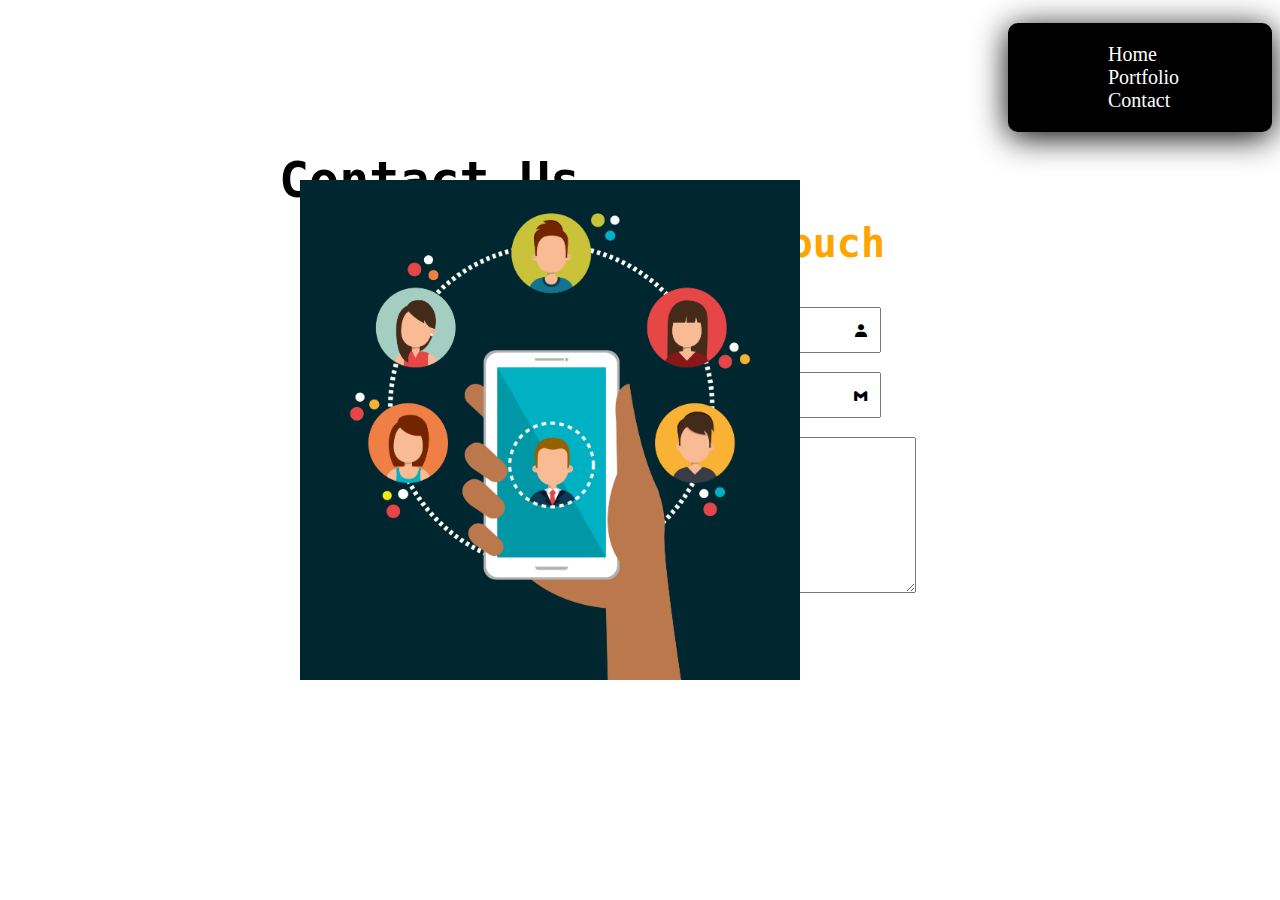
<file: Portfolio website/contact.html>
<!DOCTYPE html>
<html lang="en">
<head>
    <meta charset="UTF-8">
    <meta name="viewport" content="width=device-width, initial-scale=1.0">
    <title>Contact</title>
    <link rel="stylesheet"href="contact.css">
    <link href='https://unpkg.com/boxicons@2.1.4/css/boxicons.min.css' rel='stylesheet'>
</head>
<body>
<form action="home.html">
    <nav class="nav">
        <a href="home.html">Home</a>
        <a href="portfolio.html">Portfolio</a>
        <a href="Contact.html">Contact</a>
    </nav>
    <div class="Logo">
    <h1>Contact Us</h1>
    </div>
    <div class="container">
        <form action="#"method="post">
        <p><b>Get In Touch</b></p>
        <input type="text"placeholder="Enter Name"name="name"id="name"required><br>
        <i class='bx bxs-user'></i><br>
        <input type="text"placeholder="Enter Gmail"name="gmail"id="gmail"required><br>
        <i class='bx bxl-gmail' ></i><br>
        <textarea name="comments"placeholder="Message"rows="10"cols="40"name="message"id="message"></textarea><br>
        <button type="button"class="submit"><b>SUBMIT</b></button>
        </form>
    </div>
    <div class="baba">
        <img src="50883.jpg">
    </div>
</form>
</body>
</html>
</file>
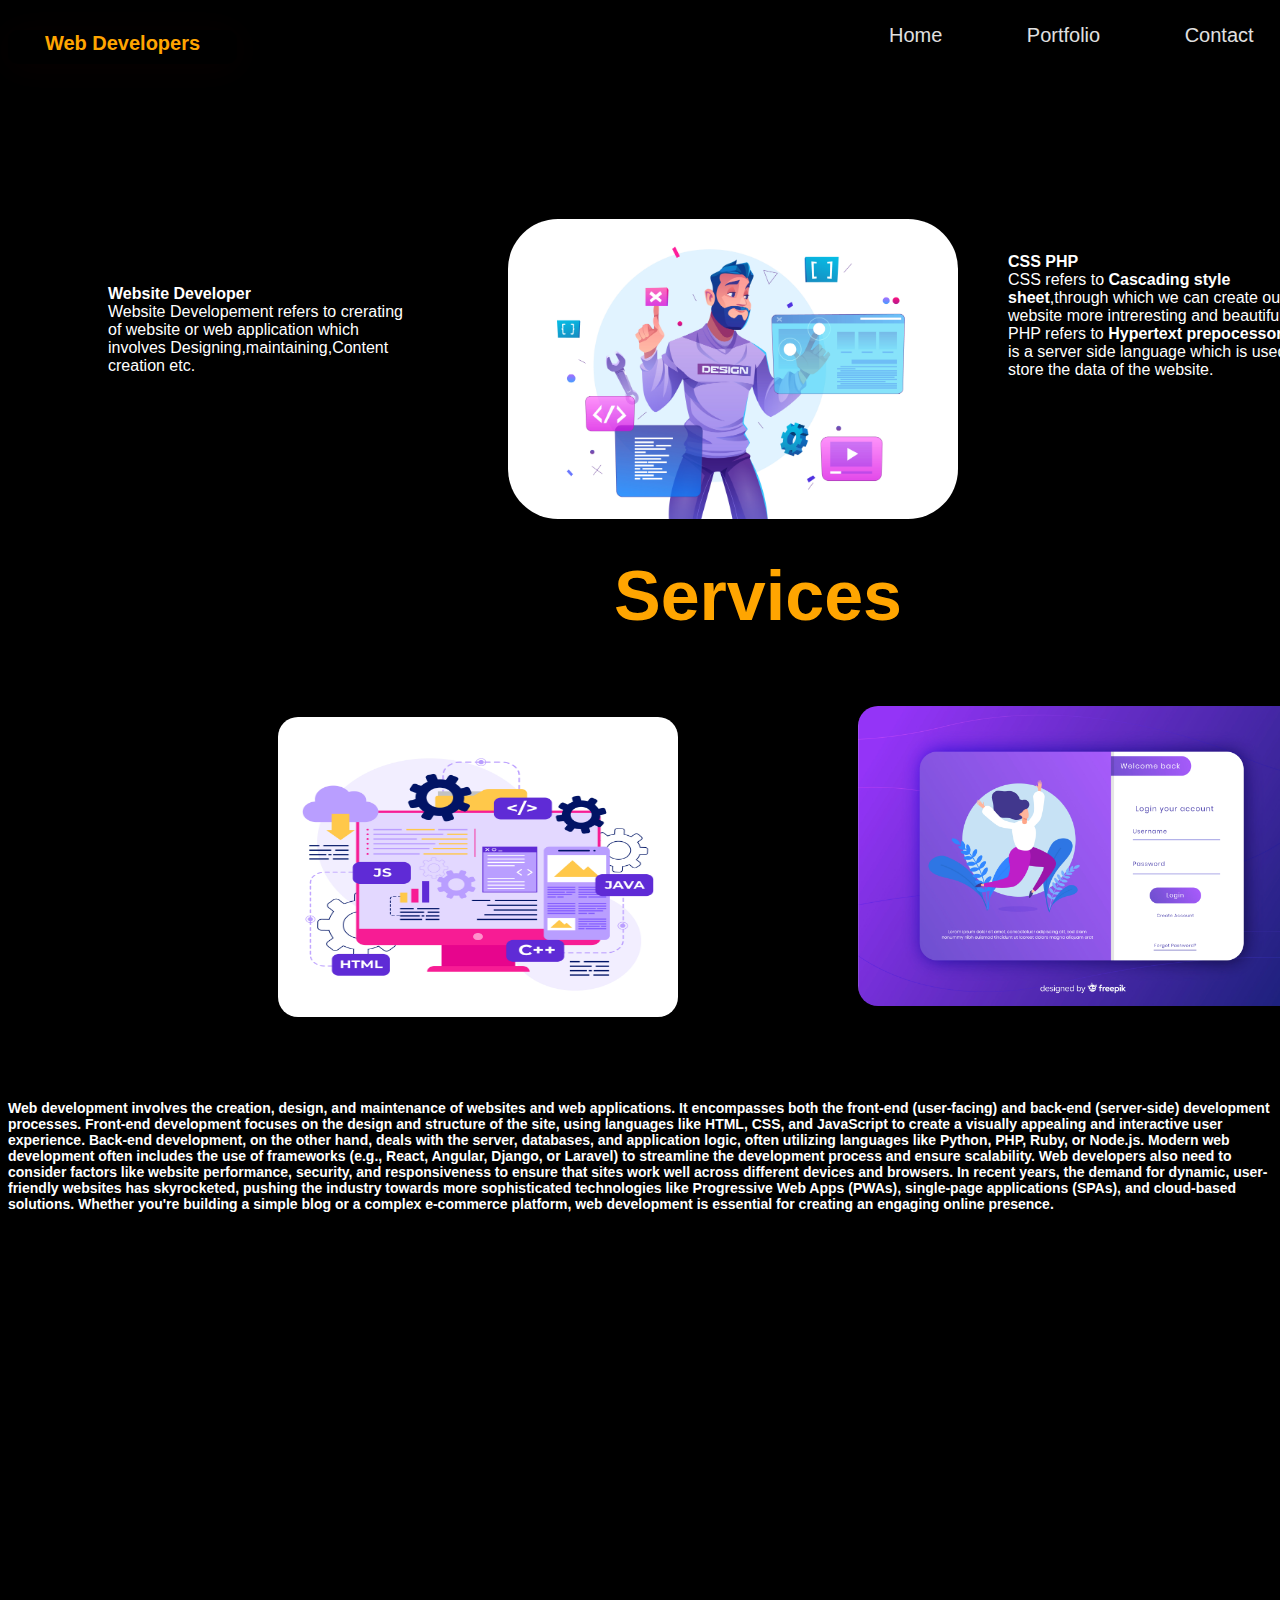
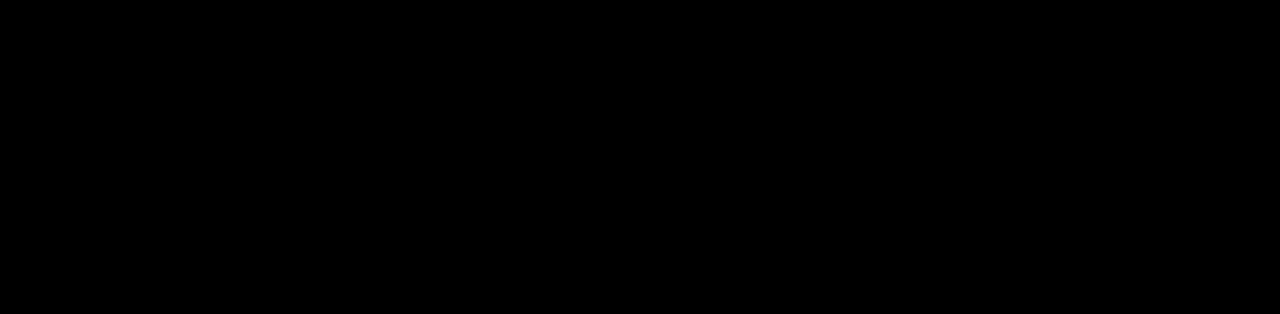
<file: Portfolio website/home.html>
<!DOCTYPE html>
<html lang="en">
<head>
    <meta charset="UTF-8">
    <meta name="viewport" content="width=device-width, initial-scale=1.0">
    <title>PortFolio Website</title>
    <link rel="stylesheet"href="home.css">
</head>
<body>
    <nav class="nav">
        <a href="#">Home</a>
        <a href="portfolio.html">Portfolio</a>
        <a href="Contact.html">Contact</a>
        <div class="sign">
        <a href="sign.html">Sign-Up</a>
        </div>
    </nav>
    <div class="logo">
        <h1> Web Developers</h1>
    </div>
    <div class="photo">
        <P><b>Website Developer</b><br>Website Developement refers to crerating of website or web application which involves Designing,maintaining,Content creation etc.
        </p><br>
    <img src="19362653.jpg"><br>
    </div>
    <div class="paragraph">
    <p><b>CSS PHP</b><br>CSS refers to <b>Cascading style sheet</b>,through which we can create our website more intreresting and beautiful. PHP refers to <b>Hypertext prepocessor</b> it is a server side language which is used to store the data of the website.
    </p>
    </div>
    <div class="new">
        <h1>Services</h1>
        <p><b>Web Design</b></p>
        <img src="7040859.jpg">
    </div>
    <div class="A">
        <p><b>Login Page</b></p>
        <img src="2756685.jpg">
    </div>
    <div class="jep">
        <p><b>Web development involves the creation, design, and maintenance of websites and web applications. It encompasses both the front-end (user-facing) and back-end (server-side) development processes. Front-end development focuses on the design and structure of the site, using languages like HTML, CSS, and JavaScript to create a visually appealing and interactive user experience. Back-end development, on the other hand, deals with the server, databases, and application logic, often utilizing languages like Python, PHP, Ruby, or Node.js.

            Modern web development often includes the use of frameworks (e.g., React, Angular, Django, or Laravel) to streamline the development process and ensure scalability. Web developers also need to consider factors like website performance, security, and responsiveness to ensure that sites work well across different devices and browsers.
            
            In recent years, the demand for dynamic, user-friendly websites has skyrocketed, pushing the industry towards more sophisticated technologies like Progressive Web Apps (PWAs), single-page applications (SPAs), and cloud-based solutions. Whether you're building a simple blog or a complex e-commerce platform, web development is essential for creating an engaging online presence.</b></p>
    </div>
</body>
</html>
</file>
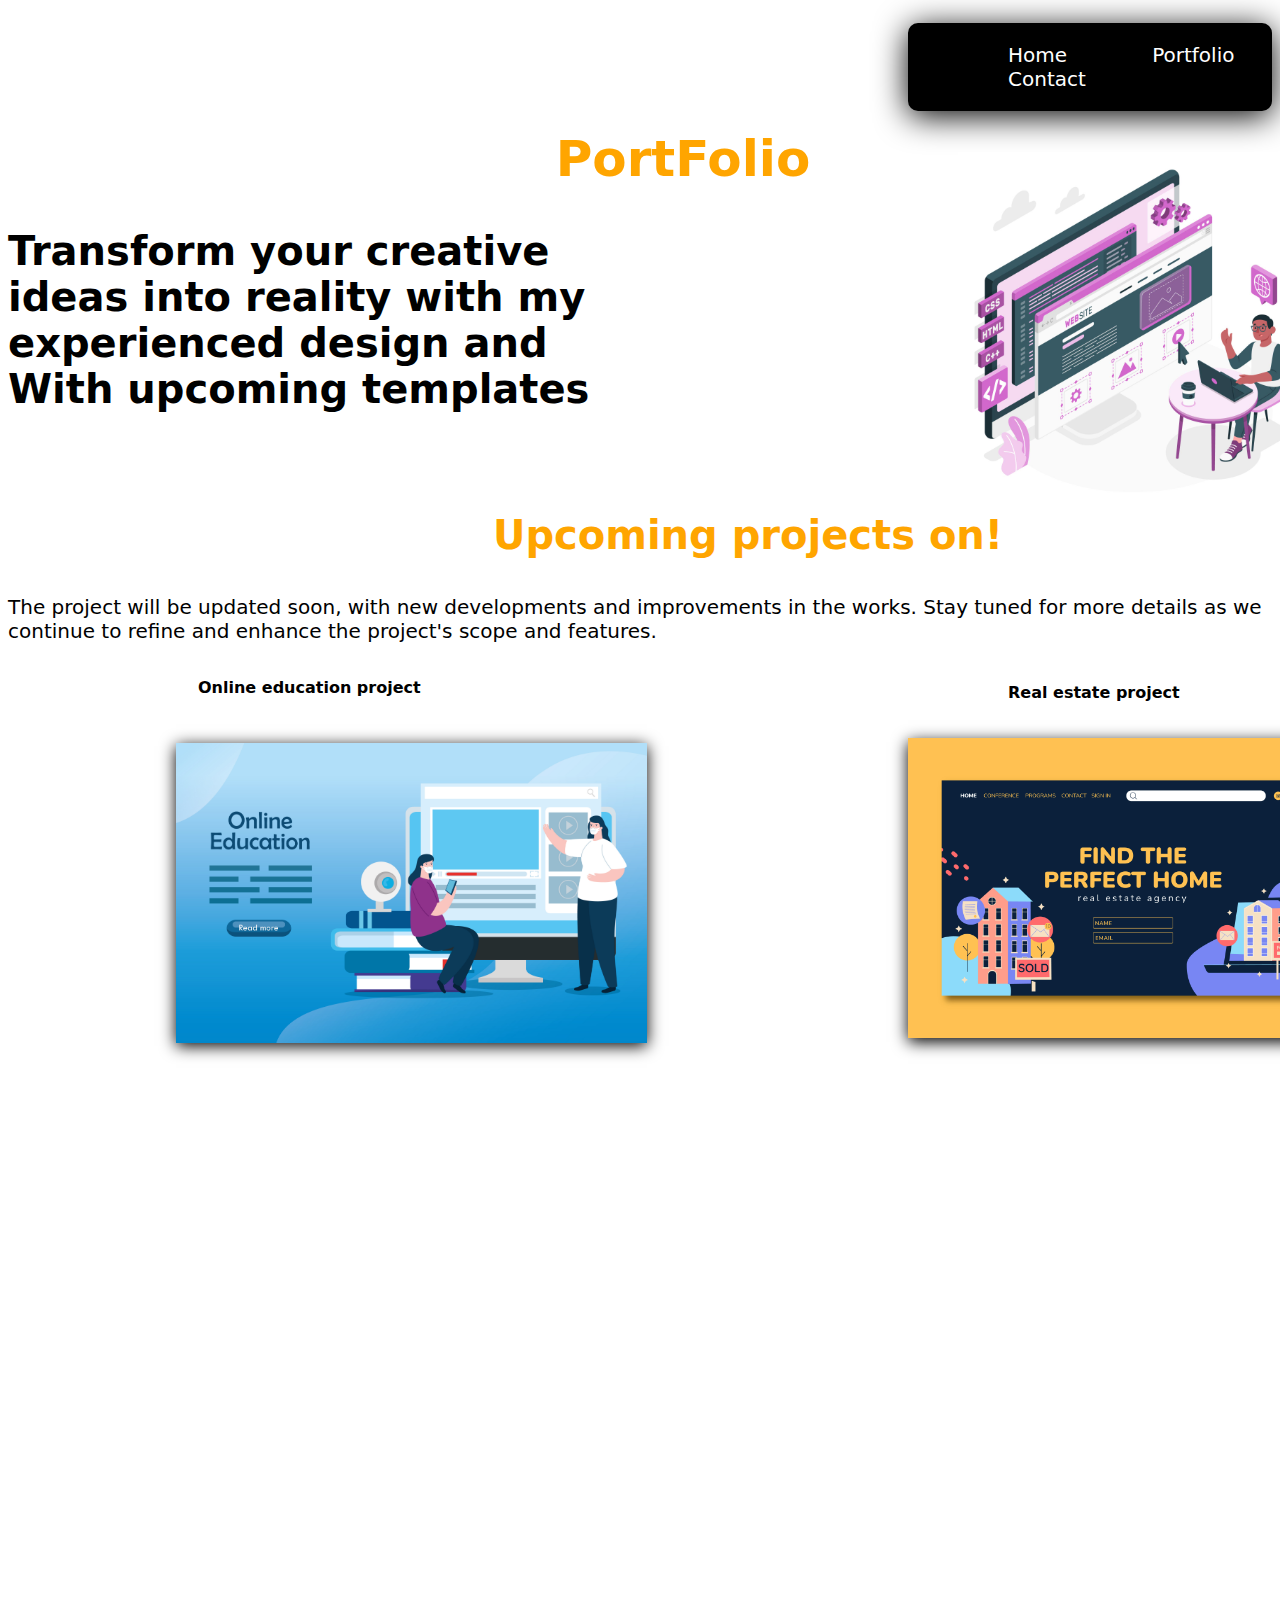
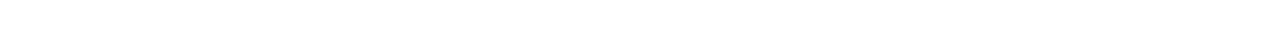
<file: Portfolio website/portfolio.html>
<!DOCTYPE html>
<html lang="en">
<head>
    <meta charset="UTF-8">
    <meta name="viewport" content="width=device-width, initial-scale=1.0">
    <title>Portfolio</title>
    <link rel="stylesheet" href="portfolio.css">
</head>
<body>
    <nav class="nav">
        <a href="home.html">Home</a>
        <a href="portfolio.html">Portfolio</a>
        <a href="Contact.html">Contact</a>
    </nav>
    <div class="khatri">
        <h1>PortFolio</h1>
        <p><b>Transform your creative ideas into reality with my experienced design and With upcoming templates</b></p>
        <p1></p1>
        <img src="4758689.jpg">
    </div>
    <div class="progress">
        <h1>Upcoming projects on!</h1>
        <p>The project will be updated soon, with new developments and improvements in the works. Stay tuned for more details as we continue to refine and enhance the project's scope and features. </p>
        <p1><b>Online education project</b></p1>
        <img src="63623.jpg">
    </div>
    <div class="realestate">
        <p><b>Real estate project</b></p>
        <img src="9260300.jpg">
    </div>
    <div class="about">
        
    </div>
</body>
</html>
</file>
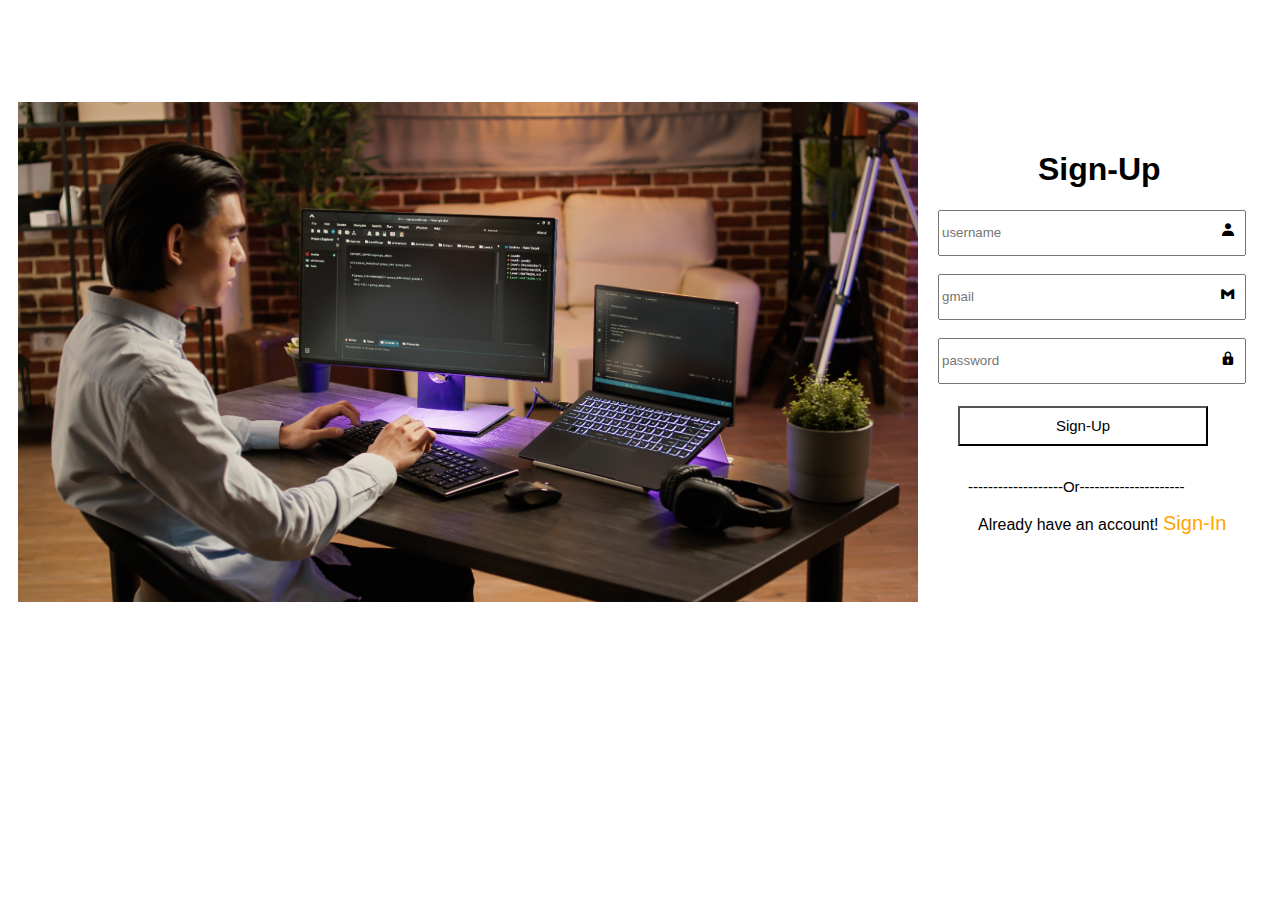
<file: Portfolio website/sign.html>
<!DOCTYPE html>
<html lang="en">
<head>
    <meta charset="UTF-8">
    <meta name="viewport" content="width=device-width, initial-scale=1.0">
    <title>Sign-In</title>
    <link rel="stylesheet"href="sign.css">
    <link href='https://unpkg.com/boxicons@2.1.4/css/boxicons.min.css' rel='stylesheet'>
</head>
<body>
<form action="portfolio.html">
    <div class="wrapper">
        <h1>Sign-Up</h1>
        <div class="input">
            <input type="text"id="username"placeholder="username"required>
            <i class='bx bxs-user'></i><br><br>
            <input type="text"id="gmail"placeholder="gmail"required>
            <i class='bx bxl-gmail' ></i><br><br>
            <input type="text"id="password"placeholder="password"required minlength="6">
            <i class='bx bxs-lock' ></i><br><br>
            <img src="46797.jpg">
        </div>
        <div class="button">
            <button type="button"class="button">Sign-Up</button><br><br>
            <p>-------------------Or---------------------</p>
        </div>
        <div class="sign-In">
            <p>Already have an account!      <a href="signIn.html">Sign-In</a></p>
        </div>
    </div>
</form>
</body>
</html>
</file>
<file: Portfolio website/contact.css>
body {
    display: flex;
}
.nav{
    top: 15px;
    position: relative;
    background-color: black;
    border: 2px solid black;
    border-radius: 10px;
    box-shadow: 0 5px 33px black;
    margin-left: 1000px;
    border-width: 20px;
}
.nav a{
    position: relative;
    display: inline-block;
    border-radius: 10px;
    text-align: center;
    color: rgb(255, 255, 255);
    text-decoration: none;
    font-size: 20px;
    margin-left: 80px;
}
.nav a:hover{
    border-bottom: 3px solid white;
    width: auto;
    height: 30px; 
}
.Logo h1{
    font-family: monospace;
    position: absolute;
    right: 700px;
    font-size: 50px;
}
.baba img{
    position: absolute;
    height: 500px;
    left: 300px;
    top: 180px;
}
.container{
    position: absolute;
    border: 0px solid black;
    padding: 7px;
    right: 300px;
    top: 300px;
    width: 400px;
    height: 300px;
}
.container input{
    width: 300px;
    height: 40px;
}
.container i{
    position: relative;
    top: -30px;
    left: 280px;
}
.container p{
    font-family: monospace;
    position: absolute;
    top: -120px;
    font-size: 40px;
    left: 30px;
    color: orange;
}
.container button{
    position: absolute;
    height: 30px;
    width: 70px;
    left: 100px;
    border-radius: 0px;
    border: 1px solid orange;
    color: orange;
    cursor: pointer;
    background: transparent;
    top: 320px;
}
</file>
<file: Portfolio website/home.css>
body{
    background-color: black;
    font-family: 'Segoe UI', Tahoma, Geneva, Verdana, sans-serif;
}
.nav{
    top: 15px;
    position: relative;
    background-color: rgb(0, 0, 0);
    border: 1px solid rgb(0, 0, 0);
    border-radius: 10px;
    box-shadow: 0 5px 33px rgb(0, 0, 0);
    margin-left: 800px;
    height: 30px;
}
.nav a{
    position: relative;
    display: inline-block;
    border-radius: 10px;
    text-align: center;
    color: rgb(224, 224, 224);
    text-decoration: none;
    font-size: 20px;
    margin-left: 80px;
}
.nav a:hover{
    border-bottom: 3px solid white;
    width: auto;
    height: 30px; 
}
.sign a{
    color: orange;
    margin-left: 500px;
    top: -25px;
    
}
.logo h1{
    text-align: center;
    position: relative;
    color: orange;
    border: 2px solid rgb(0, 0, 0);
    border-radius: 10px;
    width: 225px;
    height: 30px;
    background-color: rgb(0, 0, 0);
    top: -15px;
    font-size: 20px;
    box-shadow: 0 3px 35px rgb(9, 1, 1);
    margin-top: 5px;
    cursor: pointer;
}
.photo img{
    border-radius: 50px;
    display: flex;
    margin-left: 500px;
    height: 300px;
    box-shadow: 0 3px 15px;
    cursor: pointer;
}
.photo p{
    position: relative;
    width: 300px;
    margin-left: 100px;
    top: 190px;
    color: white;
}
.paragraph p{
    position: relative;
    width: 300px;
    margin-left: 1000px;
    top: -300px;
    color: white;
}
.new img{
    position: relative;
    top: -190px;
    display: flex;
    margin-left: 270px;
    height: 300px;
    box-shadow: 0 4px 15px;
    border-radius: 20px;
    width: 400px;
    cursor: pointer;
}
.new h1{
    position: relative;
    text-align: center;
    color: orange;
    font-size: 70px;
    top: -170px;
    width: 300px;
    margin-left: 600px;
}
.new p{
    position: relative;
    margin-left: 380px;
    font-size: 25px;
    top: -180px;
}
.A img{
    position: relative;
    display: flex;
    height: 300px;
    margin-left: 850px;
    top: -580px;
    box-shadow: 0 4px 15px;
    border-radius: 20px;
    cursor: pointer;
}
.A p{
    position: relative;
    margin-left: 990px;
    top: -570px;
    font-size: 25px;
}
.jep p{
    position: relative;
    top: -500px;
    color: rgb(255, 255, 255);
    font-size: 14px;
    background-color: rgb(0, 0, 0);
    height: 300px;
}
</file>
<file: Portfolio website/portfolio.css>
body{
    background-color: white;
    font-family: system-ui, -apple-system, BlinkMacSystemFont, 'Segoe UI', Roboto, Oxygen, Ubuntu, Cantarell, 'Open Sans', 'Helvetica Neue', sans-serif;
}
.nav{
    top: 15px;
    position: relative;
    background-color: black;
    border: 2px solid black;
    border-radius: 10px;
    box-shadow: 0 5px 33px black;
    margin-left: 900px;
    border-width: 20px;
}
.nav a{
    position: relative;
    display: inline-block;
    border-radius: 10px;
    text-align: center;
    color: rgb(255, 255, 255);
    text-decoration: none;
    font-size: 20px;
    margin-left: 80px;
}
.nav a:hover{
    border-bottom: 3px solid white;
    width: auto;
    height: 30px; 
}
.khatri h1{
    text-align: center;
    color: orange;
    border-radius: 10px;
    width: 310px;
    border-radius: 20px;
    position: relative;
    font-size: 50px;
    left: 520px;
}
.khatri img{
    position: relative;
    height: 350px;
    left: 950px;
    top: -300px;
}
.khatri p{
    position: relative;
    width: 590px;
    font-size: 40px;
    color: black;
}
.progress h1{
    text-align: center;
    color: orange;
    border-radius: 10px;
    position: relative;
    font-size: 40px;
    width: 680px;
    top: -320px;
    left: 400px;
}
.progress img{
    position: relative;
    height: 300px;
    right: 250px;
    top: -230px;
    box-shadow: 0 3px 15px;
}
.progress p{
    position: relative;
    top: -310px;
    color: black;
    font-size: 20px;
}
.progress p1{
    position: relative;
    top: -580px;
    margin-left: 190px;
}
.realestate img{
    position: relative;
    height: 300px;
    margin-left: 900px;
    top: -590px;
    box-shadow: 0 4px 15px;
}
.realestate p{
    position: relative;
    margin-left: 1000px;
    top: -610px;
}
</file>
<file: Portfolio website/sign.css>
body{
    align-items: center;
    font-family:'Gill Sans', 'Gill Sans MT', Calibri, 'Trebuchet MS', sans-serif
}
.wrapper{
    width: 350px;
    height: 350px;
    margin: 100px;
    padding: 30px;
    margin-left: 900px;
}
.wrapper h1{
    margin-left: 100px;
}
.input input{
    width: 300px;
    height: 40px;
}
.input i{
    position: relative;
    right: 30px;
}
.input img{
    position: relative;
    right: 920px;
    height: 500px;
    width: 900px;
    top: -300px;
}
.button{
    position: relative;
    width: 250px;
    margin-left: 10px;
    height: 40px;
    cursor: pointer;
    color: black;
    top: -250px;
    background: transparent;
    font-size: 15px;
}
.button p{
    position: relative;
    left:20px;
    top: -250px;
}
.sign-In{
    position: relative;
    top: -450px;
    left: 40px;
}
.sign-In a{
    text-decoration: none;
    font-size: 20px;
    color: orange;
}
</file>
